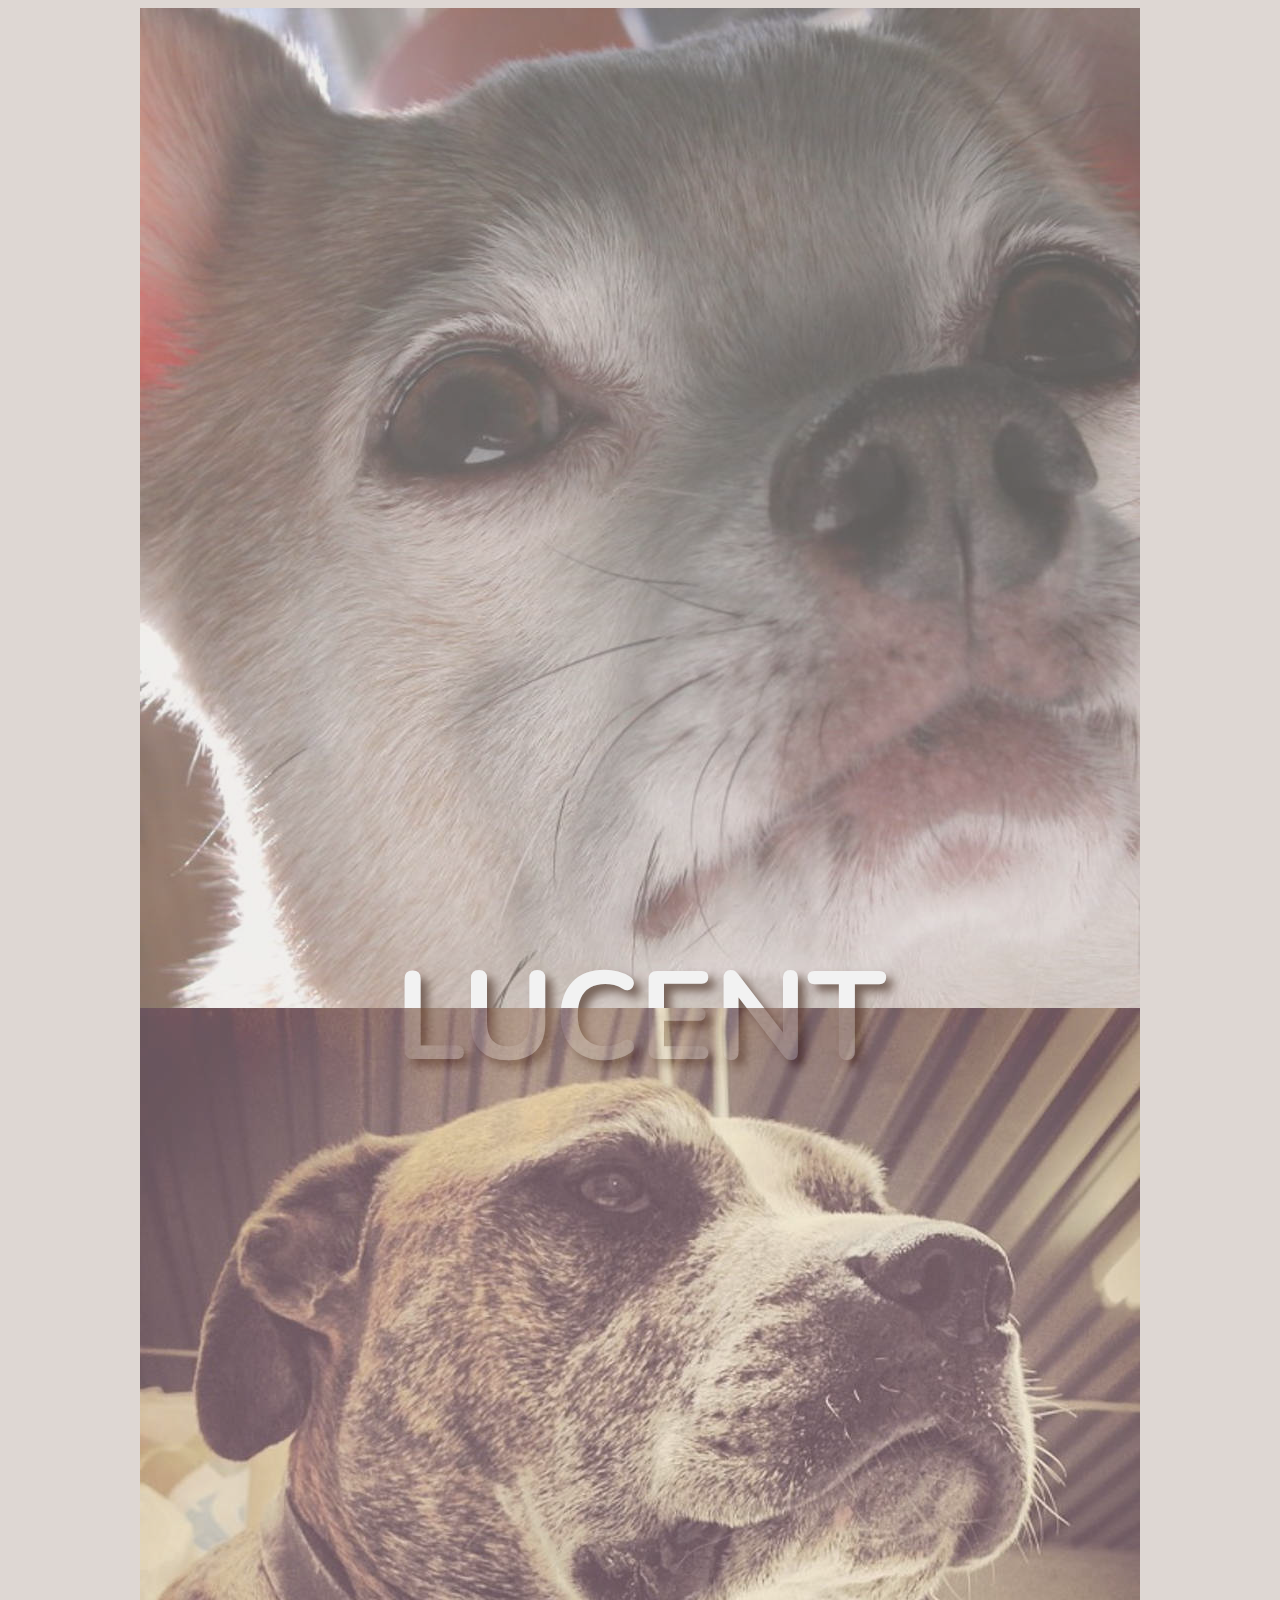
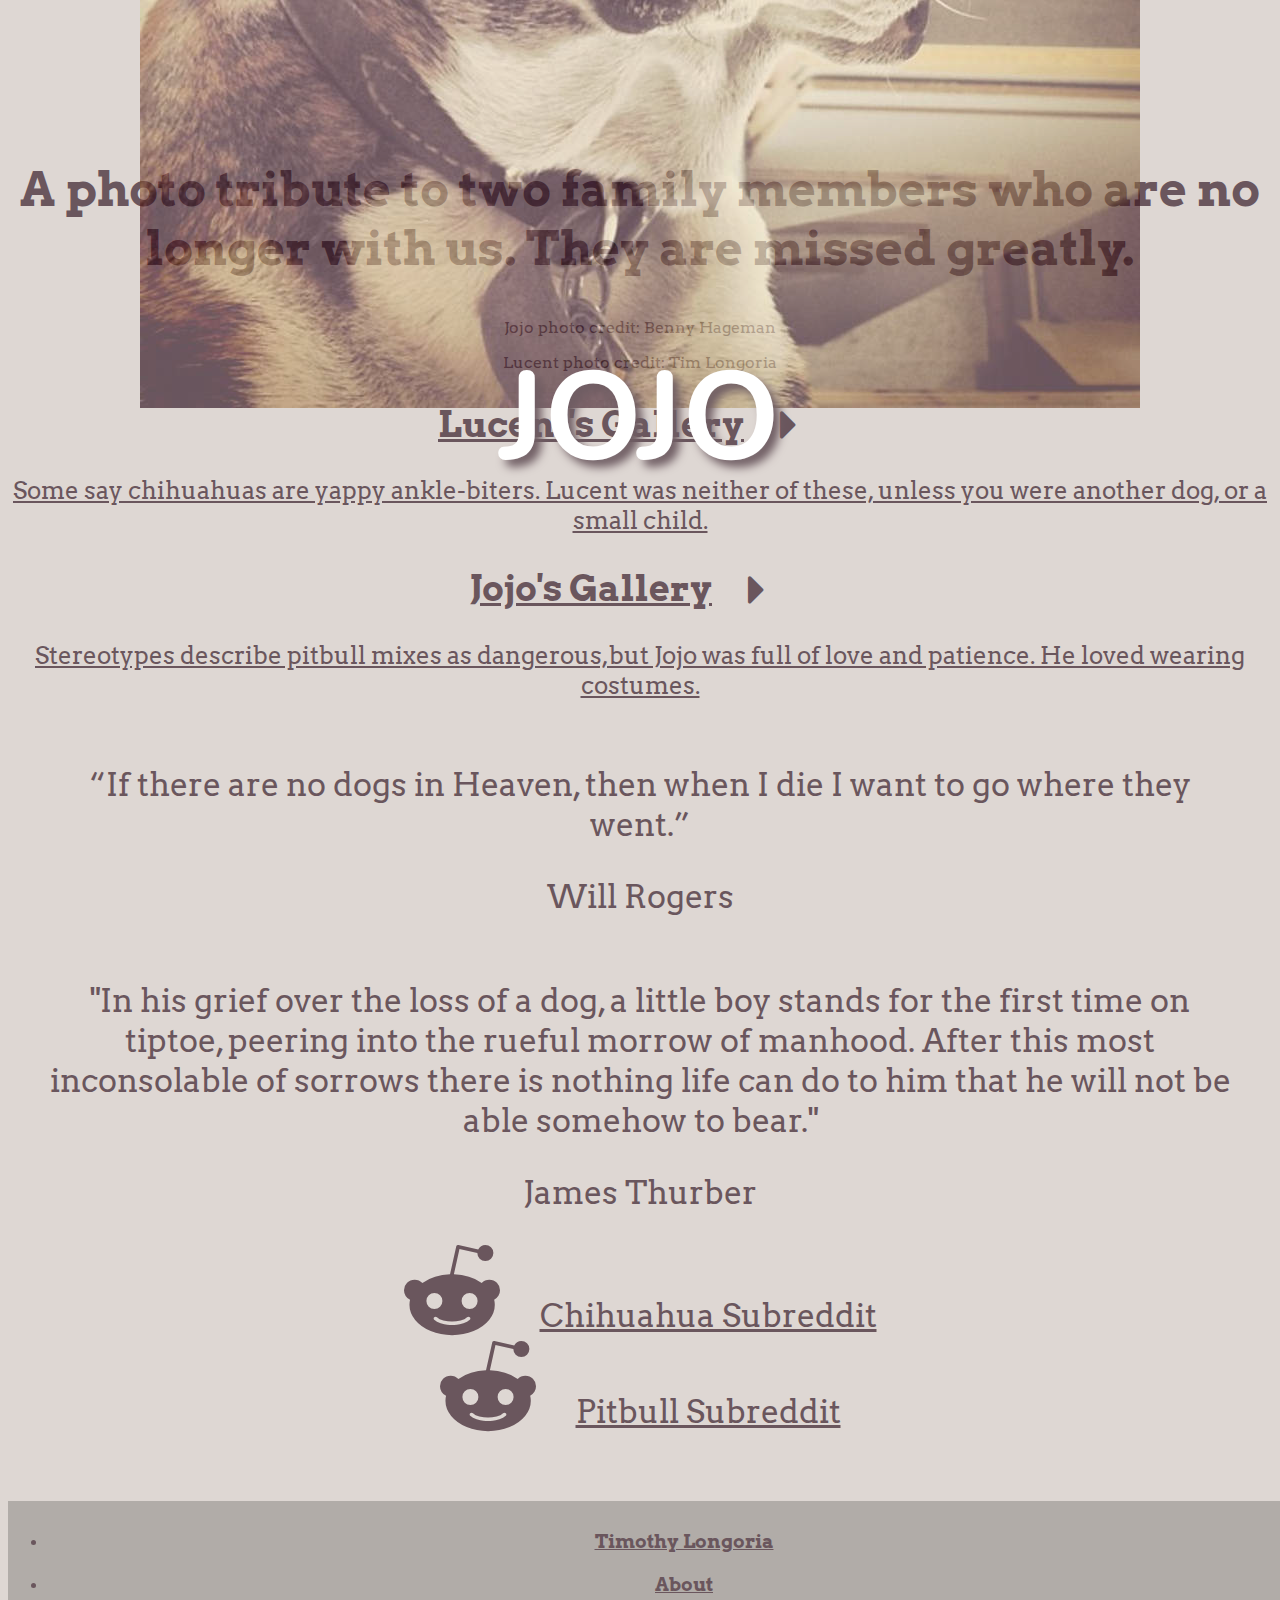
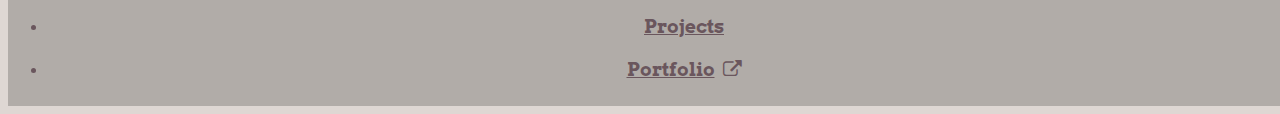
<file: index.html>
<!DOCTYPE html>
<html lang="en">
  <head>
    <meta charset="utf-8">
    <link rel="stylesheet" href="https://maxcdn.bootstrapcdn.com/bootstrap/3.3.6/css/bootstrap.min.css" integrity="sha384-1q8mTJOASx8j1Au+a5WDVnPi2lkFfwwEAa8hDDdjZlpLegxhjVME1fgjWPGmkzs7" crossorigin="anonymous">
    <link href='https://fonts.googleapis.com/css?family=Nunito:300' rel='stylesheet' type='text/css'>
    <link href='https://fonts.googleapis.com/css?family=Arvo' rel='stylesheet' type='text/css'>
    <link rel="stylesheet" href="css/tribute.css">
    <link rel="stylesheet" href="https://maxcdn.bootstrapcdn.com/font-awesome/4.5.0/css/font-awesome.min.css">
    <script src="https://code.jquery.com/jquery-1.12.0.min.js"></script>
    <script src="js/tribute.js"></script>
    <title>Jojo and Lucent Tribute</title>
  </head>
  <body>
    <div class="lightbox">
      <div class="row litebox">
        <div class="col-xs-12 col-sm-12 col-md-1 col-lg-1 custom-align both-arrows">
          <i id="left-arrow" class="fa fa-angle-left fa-5x"></i>
        </div>
        <div id="lbdog" class="col-xs-12 col-sm-12 col-md-10 col-lg-10 custom-align">
        </div>
        <div class="col-xs-12 col-sm-12 col-md-1 col-lg-1 custom-align both-arrows">
          <i id="right-arrow" class="fa fa-angle-right fa-5x"></i>
        </div>
        <div id="close">
          <i  class="fa fa-close fa-3x"></i>
        </div>
      </div>
    </div>
    <div class="row custom-align">
      <div class="lucent col-xs-12 col-sm-12 col-md-12 col-lg-6">
        <img class="img-responsive translucent" src="img/l1000.jpg" alt="Picture of Lucent the chihuahua">
        <h1 id="luc_header">LUCENT</h1>
      </div>
      <div class="jojo col-xs-12 col-sm-12 col-md-12 col-lg-6">
        <img class="img-responsive translucent" src="img/j1000.jpg" alt="Picture of Jojo the pitbull">
        <h1>JOJO</h1>
      </div>
    </div>
    <div class="row custom-align">
      <div class="trib col-xs-12 col-lg-12 custom-align">
        <h2>A photo tribute to two family members who are no longer with us. They are missed greatly.</h2>
        <p>Jojo photo credit: Benny Hageman</p>
        <p>Lucent photo credit: Tim Longoria</p>
      </div>
    </div>
    <a href="javascript:void(0)"><div class="row custom-align">
      <div id="luheader" class="col-xs-6 col-lg-6 custom-align gallery">
        <h2 id="lugal">Lucent's Gallery<span style="padding-left: 1em;"><i id="lcaret" class="fa fa-caret-right fa-lg"></i></span></h2>
        <p>Some say chihuahuas are yappy ankle-biters. Lucent was neither of these, unless you were another dog, or a small child.</p>
      </div></a>
      <a href="javascript:void(0)"><div id="joheader" class="col-xs-6 col-lg-6 custom-align gallery">
        <h2 id="jogal">Jojo's Gallery<span style="padding-left: 1em;"><i id="jcaret" class="fa fa-caret-right fa-lg"></i></span></h2>
        <p>Stereotypes describe pitbull mixes as dangerous,but Jojo was full of love and patience. He loved wearing costumes.</p>
      </div></a>
    </div>
    <div id="lgallery" class="row">
    </div>
    <div id="jgallery" class="row">
    </div> 
    <div id="quotes" class="custom-align">
      <blockquote>
        <p>“If there are no dogs in Heaven, then when I die I want to go where they went.”</p>
        <footer>Will Rogers</footer>
      </blockquote>
      <blockquote>
        <p>"In his grief over the loss of a dog, a little boy stands for the first time on tiptoe, peering into the rueful morrow of manhood. After this most inconsolable of sorrows there is nothing life can do to him that he will not be able somehow to bear."</p>
        <footer>James Thurber</footer>
      </blockquote>
    </div>
    <div class="row subreddits">
      <div class="col-xs-6 col-sm-6 col-md-6 col-lg-6 custom-align">
        <a class="sr" href="https://reddit.com/r/chihuahua" target="_blank"><span><i class="fa fa-reddit-alien fa-3x"></i></span>Chihuahua Subreddit</a>
      </div>
      <div class="col-xs-6 col-sm-6 col-md-6 col-lg-6 custom-align">
        
        <a class="sr" href="https://reddit.com/r/pitbulls" target="_blank"><span><i class="fa fa-reddit-alien fa-3x"></i></span>Pitbull Subreddit</a>
      </div>
    </div> 
    <div class="row">
      <div class="col-xs-12 col-md-12 col-lg-12">
        <footer id="portfolio">
          <ul class="list-group">
            <li id="ti"><h3 class="list-group-item-heading"><a href="javascript:void(0)">Timothy Longoria</a></h3><img id="timpic" class="img-responsive" src="img/t150.jpg"></li>
            <li id="ab"><h3 class="list-group-item-heading"><a href="javascript:void(0)">About</a></h3><p id="about" class="list-group-item-text">Self-educated school bus driver, motivated to keep learning!</p></li>
            <li id="pr">
              <h3 class="list-group-item-heading"><a href="javascript:void(0)">Projects</a></h3>
                <p id="projects" class="list-group-item-text">
                  <a href="http://wikisearch.timlongoria.com" target="_blank">Wikipedia Viewer<i class="fa fa-external-link"></i></a><br>
                  <a href="http://weather.timlongoria.com" target="_blank">Local Weather<i class="fa fa-external-link"></i></a><br>
                  <a href="http://transition.timlongoria.com" target="_blank">Robot's Don't Drive...Yet<i class="fa fa-external-link"></i></a><br>
                  <a href="http://wordfib.timlongoria.com" target="_blank">Wordfib<i class="fa fa-external-link"></i></a><br>
                  <a href="http://ocarinaquotes.timlongoria.com" target="_blank">Ocarina of Time Quote Generator<i class="fa fa-external-link"></i></a><br>
                  <a href="http://calculator.timlongoria.com" target="_blank">Calculonator<i class="fa fa-external-link"></i></a><br>
              </p>
            </li>
            <li><h3 class="list-group-item-heading"><a href="http://portfolio.timlongoria.com" target="_blank">Portfolio<i class="fa fa-external-link"></i></a></h3></li>
          </ul>
        </footer>
      </div>
    </div>
  </body>
</html>
</file>
<file: css/tribute.css>
body
{
  background: #ded7d3;
}

.lightbox
{
  width: 100vw;
  height: 100vh;
  background-color: rgba(0, 0, 0, 0.7);
  position: fixed;
  z-index: 100;
  display: none;
}

@media (min-width: 200px)
{
  #lucentpic
  {
    width: auto;
    height: auto;
    margin: auto;
  }

  #jojopic
  {
    margin: auto;
    margin-top: 50%;
  }

  .both-arrows
  {

  }
}

@media (min-width: 500px)
{
  #lucentpic
  {
    width: 90%;
    height: auto;
    margin: auto;
  }

  #jojopic
  {
    margin: auto;
    width: 60%;
    height: auto;
  }

  .both-arrows
  {

  }

}

@media (min-width: 992px)
{
  #lucentpic
  {
    width: 80%;
    height: auto;
    margin: auto;
  }

  #jojopic
  {
    margin: auto;
    width: 60%;
    height: auto;
  }

  .both-arrows
  {
    margin-top: 50vh;
  }
}

.custom-align
{
  text-align: center;
}

.translucent
{
  opacity: 0.6;
}

.lucent > h1, .jojo > h1
{
  color: white;
  font-family: 'Nunito', sans-serif;
  position: relative;
  font-size: 125px;
  top: -1.3em;
}

.lucent > h1
{
  text-shadow: 7px 7px 10px #756157;
}

.jojo > h1
{
  text-shadow: 7px 7px 10px #6f5d63;
}

.lucent
{
  padding: 0;
  height: 1000px;
}

.jojo
{
  padding: 0;
  height: 1000px;
}

.trib > h2
{
  font-size: 3em;
}

.trib > h2, .gallery, #quotes, .subreddits, #portfolio, p
{
  font-family: 'Arvo', serif; 
  color: #6a565d;
}

.gallery
{
  font-size: 1.5em;
}
@media (min-width: 1200px) and (max-width: 1275px)
{
  .trib
  {
    margin-top: -20em;
  }
}

@media (min-width: 1275px) and (max-width: 1350px)
{
  .trib
  {
    margin-top: -18em;
  }
}

@media (min-width: 1350px) and (max-width: 1425px)
{
  .trib
  {
    margin-top: -15em;
  }
}

@media (min-width: 1425px) and (max-width: 1500px)
{
  .trib
  {
    margin-top: -13em;
  }
}

@media (min-width: 1500px) and (max-width: 1575px)
{
  .trib
  {
    margin-top: -11em;
  }
}

@media (min-width: 1575px) and (max-width: 1650px)
{
  .trib
  {
    margin-top: -9em;
  }
}

@media (min-width: 1650px) and (max-width: 1736px)
{
  .trib
  {
    margin-top: -7em;
  }
}

@media (min-width: 1736px) and (max-width: 1840px)
{
  .trib
  {
    margin-top: -4em;
  }
}

#jgallery
{
  margin-left: 0.2em;
  padding-top: 3em;
  padding-left: 7.5em;
  background-color: rgba(0, 0, 0, 0.2);
  display: none;
}

#lgallery
{
  display: none;
  margin-left: 0.2em;
  padding-top: 3em;
  padding-left: 7.5em;
  background-color: rgba(0, 0, 0, 0.2);
}

.thumbnail
{
  width: 200px;
}

#luheader
{
  background-color: inherit;
  border-radius: 10px 10px 0px 0px;
  text-shadow: none;
}

#lugal:hover
{
  text-shadow: 1px 1px 10px #756157;
}

#joheader
{
  background-color: inherit;
  border-radius: 10px 10px 0px 0px;
  text-shadow: none;
}

#jogal:hover
{
  text-shadow: 1px 1px 10px #756157;
}

.fa-5x
{
}
.fa-angle-right, .fa-angle-left
{
  color: white;
}

#arrows
{
  text-align: center;
}

#left-arrow
{
  visibility: visible;
}

#right-arrow
{
  visibility: visible;
}

@media (min-width: 100px)
{
  #luc_header
  {
    color: white;
  }
}

@media (min-width: 900px)
{
  #luc_header
  {
    color: #f2f2f2;
  }
}

#close
{
  z-index: 100;
  position: absolute; 
  margin-left: 4em;
  color: white;
}

blockquote
{
  font-size: 2em;
  margin-top: 2em;
}

.subreddits, .subreddits > a, .subreddits > a:hover
{
  color: #6a565d;
  font-size: 2em;
}

.subreddits
{
  margin-bottom: 2em;
}

a
{
  color: #6a565d;
}

.sr:hover
{
  color: #6a565d;
  text-decoration: none;
  text-shadow: 1px 1px 10px #756157;
}

span
{
  margin-right: 1.25em;
}

#portfolio
{
  color: #6a565d;
  margin-top: 20px;
  background-color: rgba(0, 0, 0, 0.2);
  text-align: center;
  padding-top: 10px;
  padding-bottom: 5px;
  margin-right: -3em;
}


.list-group-item
{
  background-color: #9c002f;
  border: 1px solid #800026;
  margin-left: 50px;
  margin-right: 50px;
}

#about
{
  display: none; 
}

#projects
{
  display: none;
}

#timpic
{
  display: none;
  border-radius: 30px;
}

#portfolio i
{
  margin-left: 8px;
}

#portfolio a:hover, #portfolio a:visited, #portfolio a:focus
{
  text-decoration: none;
}

#portfolio a
{
  text-shadow: none;
}

#portfolio a:hover, #portfolio a:visited, #portfolio a:focus
{
  text-shadow: 1px 1px 10px #756157;
  color: #6a565d;
}


@media (max-width: 1000px) 
{
  .list-group-item-heading 
  {
    font-size: 3em;
  }
  .list-group-item-text
  {
    font-size: 1.75em;
  }
}
</file>
